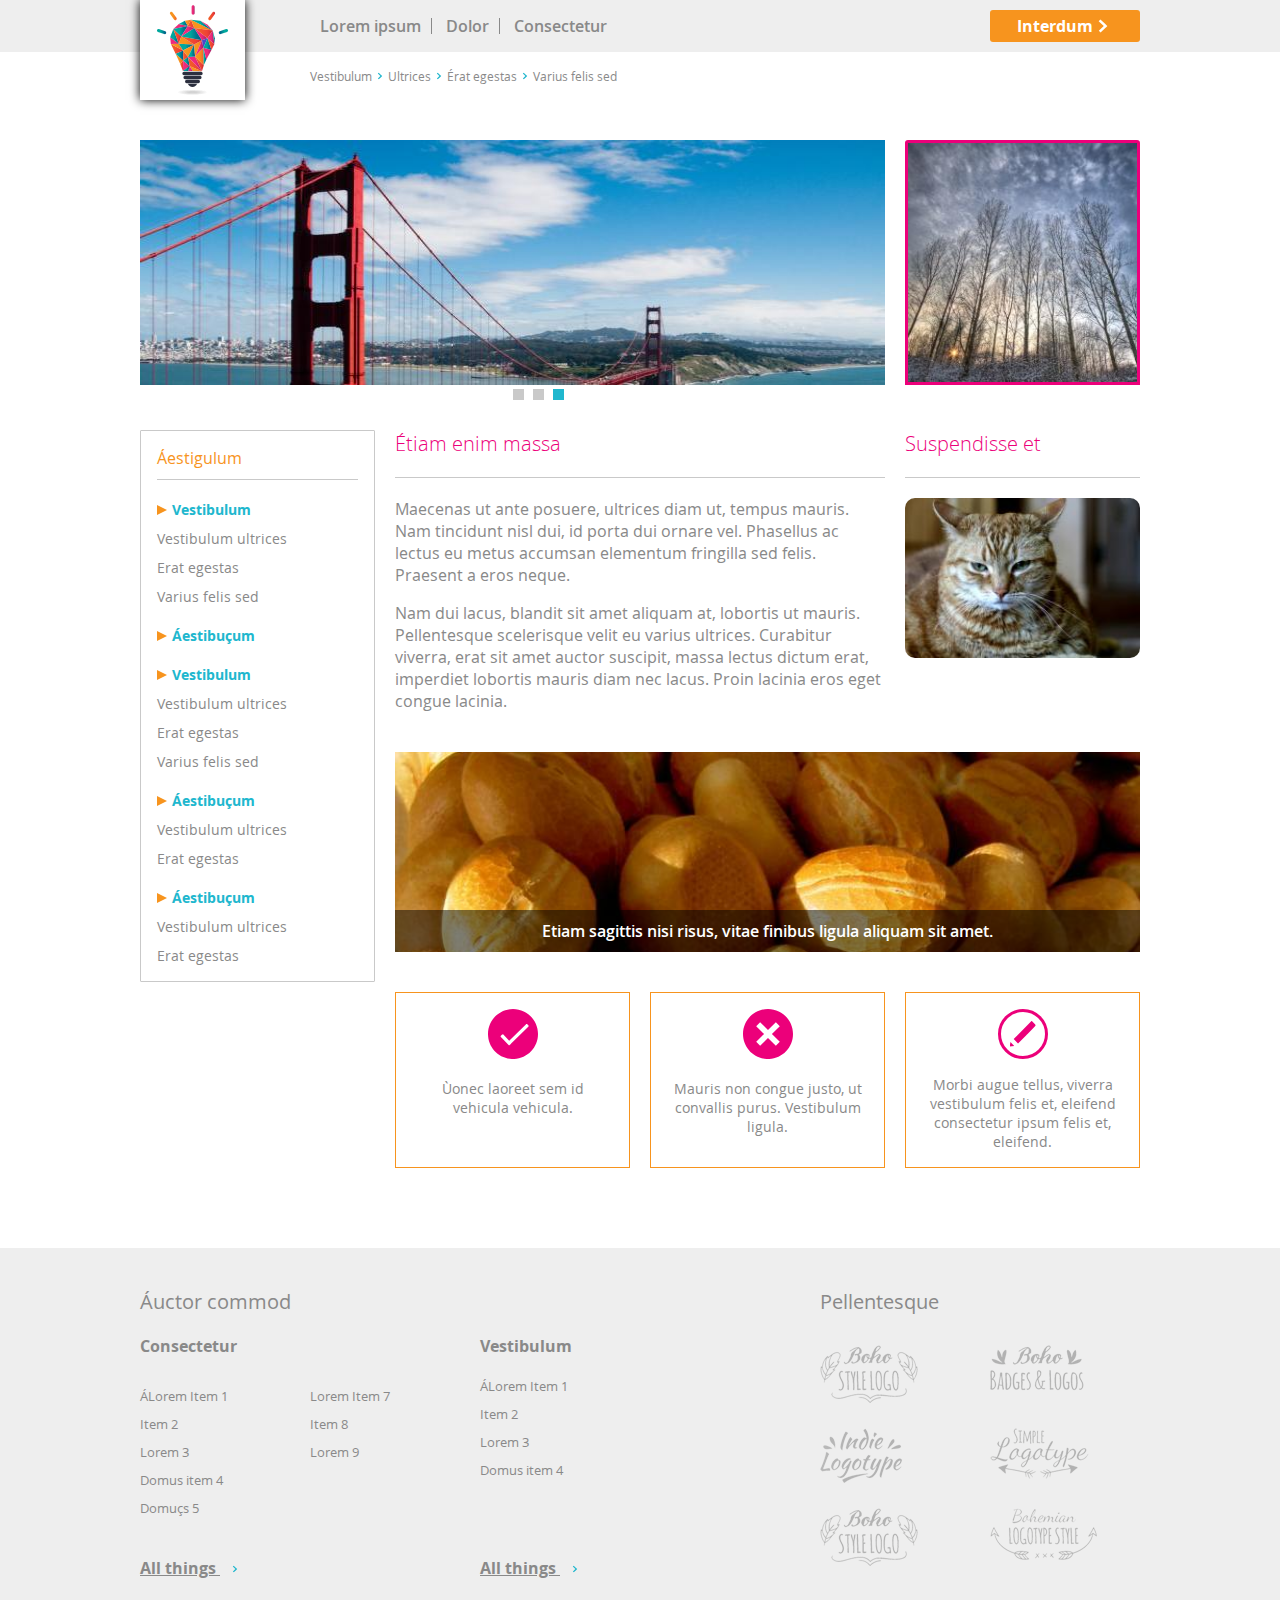
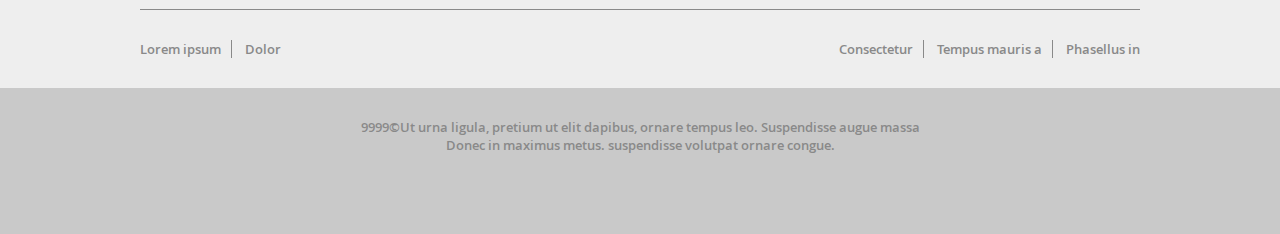
<file: index.html>
<!DOCTYPE HTML>

<html>
   <head>
      <meta charset="UTF-8">
      <title>Primeiro Desafio</title>
      <link rel="stylesheet" type="text/css" href="css/main.css">
   </head>

   <body>

      <header>

         <div class="top">
            
            <div class="container">

               <div class="menu row">
                  <ul class="col col-8 col-offset-2">
                     <li><a href="#">Lorem ipsum</a></li>
                     <li><a href="#">Dolor</a></li>
                     <li><a href="#">Consectetur</a></li>
                  </ul>

                  <div class="cta-button col col-2">
                     <a href="#">
                        Interdum <img class="arrow" src="svgs/seta-white.svg" alt=">" />
                     </a>
                  </div> <!--  .cta-button -->
               </div> <!--  .menu -->

            </div> <!-- .container -->

         </div> <!--  .top -->

         <div class="bottom">

            <div class="container">

               <div class="breadcrumb row">
                  <ul class="col col-10 col-offset-2">
                     <li>Vestibulum <img class="arrow" src="svgs/seta.svg" alt=">" /></li>
                     <li>Ultrices <img class="arrow" src="svgs/seta.svg" alt=">" /></li>
                     <li>Érat egestas <img class="arrow" src="svgs/seta.svg" alt=">" /></li>
                     <li>Varius felis sed</li>
                  </ul>
               </div> <!--  .breadcrumb -->

            </div> <!--  .container -->

         </div> <!--  .bottom -->

         <div class="container row">
            <a class="logo col-1" href="#"><img src="svgs/logo.svg" alt="logo" /></a>
         </div> <!--  .container -->

      </header>

      <div class="banner-wrapper row">

         <div class="container">

            <div class="slider col col-9">
               <img src="imagens/city-700x245.jpg" alt="cidade" />
               <div class="selector">
                  <span class="square"></span>
                  <span class="square"></span>
                  <span class="square active"></span>
               </div> <!--  .selector -->
            </div><!--  .slider -->

            <div class="side-image col col-3">
               <img src="imagens/nature-220x250.jpg" alt="natureza" />
            </div> <!--  .side-image -->

         </div> <!--  .container -->

      </div> <!--  .banner-wrapper -->

      <div class="main-wrapper">

         <div class="container">

            <div class="main row">
               
               <div class="submenu-wrapper col col-3">
                  
                  <div class="submenu">
                     
                     <div class="title">Áestigulum</div> <!--  .title -->

                     <ul>

                        <li>
                           <ul>
                              <li class="subtitle"><span class="title-arrow"></span> Vestibulum</li>
                              <li><a href="#">Vestibulum ultrices</a></li>
                              <li><a href="#">Erat egestas</a></li>
                              <li><a href="#">Varius felis sed</a></li>
                           </ul>
                        </li>

                        <li class="subtitle"><a href="#"><span class="title-arrow"></span> Áestibuçum</a></li>

                        <li>
                           <ul>
                              <li class="subtitle"><span class="title-arrow"></span> Vestibulum</li>
                              <li><a href="#">Vestibulum ultrices</a></li>
                              <li><a href="#">Erat egestas</a></li>
                              <li><a href="#">Varius felis sed</a></li>
                           </ul>
                        </li>

                        <li>
                           <ul>
                              <li class="subtitle"><span class="title-arrow"></span> Áestibuçum</li>
                              <li><a href="#">Vestibulum ultrices</a></li>
                              <li><a href="#">Erat egestas</a></li>
                           </ul>
                        </li>

                        <li>
                           <ul>
                              <li class="subtitle"><span class="title-arrow"></span> Áestibuçum</li>
                              <li><a href="#">Vestibulum ultrices</a></li>
                              <li><a href="#">Erat egestas</a></li>
                           </ul>
                        </li>

                     </ul>

                  </div> <!--  .submenu -->

               </div> <!--  .submenu-wrapper -->

               <div class="content col col-9">
               
                  <div class="text-wrapper row">
                     
                     <div class="text-wrapper-left col col-6">
                        
                        <div class="title">Étiam enim massa</div> <!--  .title -->

                        <div class="text">
                           <p>Maecenas ut ante posuere, ultrices diam ut, tempus mauris. Nam tincidunt nisl dui, id porta dui ornare vel. Phasellus ac lectus eu metus accumsan elementum fringilla sed felis. Praesent a eros neque.</p>
                           <p>Nam dui lacus, blandit sit amet aliquam at, lobortis ut mauris. Pellentesque scelerisque velit eu varius ultrices. Curabitur viverra, erat sit amet auctor suscipit, massa lectus dictum erat, imperdiet lobortis mauris diam nec lacus. Proin lacinia eros eget congue lacinia.</p>
                        </div> <!--  .text -->

                     </div> <!--  .text-wrapper-left -->   

                     <div class="text-wrapper-right col col-3">
                        
                        <div class="title">Suspendisse et</div> <!--  .title -->

                        <div class="image">
                           <img src="imagens/cats-220x150.jpg" alt="gato" />
                        </div> <!--  .image -->

                     </div> <!--  .text-wrapper-right -->

                  </div> <!--  .text-wrapper -->

                  <div class="main-banner-wrapper">
                     
                     <div class="banner">
                        
                        <div class="banner-text">
                           <p>Etiam sagittis nisi risus, vitae finibus ligula aliquam sit amet.</p>
                        </div> <!--  .banner-text -->

                     </div> <!--  .banner-text -->

                  </div> <!--  .main-banner-wrapper -->

                  <div class="boxes row">
                     
                     <div class="success-box-wrapper col col-3">
                        <div class="success-box">
                           <div class="box-success-image"></div> <!--  .image-success -->
                           <!-- <img src="svgs/sucesso.svg" alt="sucesso" /> -->
                           <p>Ùonec laoreet sem id vehicula vehicula.</p>
                        </div> <!--  .success-box -->
                     </div> <!--  .success-box-wrapper -->

                     <div class="error-box-wrapper col col-3">
                        <div class="error-box">
                           <div class="box-error-image"></div> <!--  .image-success -->
                           <!-- <img src="svgs/erro.svg" alt="erro" /> -->
                           <p>Mauris non congue justo, ut convallis purus. Vestibulum ligula.</p>
                        </div> <!--  .error-box -->
                     </div> <!--  .erro-box-wrapper -->

                     <div class="edit-box-wrapper col col-3">
                        <div class="edit-box">
                           <div class="circle">
                              <div class="box-edit-image"></div> <!--  .image-success -->
                           </div> <!--  .circle -->
                           <!-- <img src="svgs/editar.svg" alt="editar" /> -->
                           <p>Morbi augue tellus, viverra vestibulum felis et, eleifend consectetur ipsum felis et, eleifend.</p>
                        </div> <!--  .edit-box -->
                     </div> <!--  .edit-box-wrapper -->

                  </div> <!--  .boxes -->

               </div> <!--  .content -->

            </div> <!--  .main -->
            
         </div> <!--  .container -->

      </div> <!--  .main-wrapper -->

      <footer>
         
         <div class="top">

            <div class="container">
               
               <div class="top-items row">
                  
                  <div class="footer-menu-wrapper col col-8">

                     <div class="footer-title">Áuctor commod</div> <!--  .footer-title -->
                     
                     <div class="row">
                        <div class="footer-menu col col-4">
                           
                           <div class="footer-menu-title">Consectetur</div> <!--  .footer-menu-title -->

                           <div class="links row">
                              <ul class="col col-2">
                                 <li><a href="#">ÁLorem Item 1</a></li>
                                 <li><a href="#">Item 2</a></li>
                                 <li><a href="#">Lorem 3</a></li>
                                 <li><a href="#">Domus item 4</a></li>
                                 <li><a href="#">Domuçs 5</a></li>
                              </ul>

                              <ul class="col col-2">
                                 <li><a href="#">Lorem Item 7</a></li>
                                 <li><a href="#">Item 8</a></li>
                                 <li><a href="#">Lorem 9</a></li>
                              </ul>
                           </div> <!--  .links -->

                        </div> <!--  .footer-menu -->
                        
                        <div class="footer-menu col col-4">
                           
                           <div class="footer-menu-title">Vestibulum</div> <!--  .footer-menu-title -->

                           <ul>
                              <li><a href="#">ÁLorem Item 1</a></li>
                              <li><a href="#">Item 2</a></li>
                              <li><a href="#">Lorem 3</a></li>
                              <li><a href="#">Domus item 4</a></li>
                           </ul>

                        </div> <!--  .footer-menu -->
                     </div> <!--  .row -->

                     <div class="all-links-wrapper row">

                        <div class="all-links col col-4">
                           <a href="#">All things <img class="arrow" src="svgs/seta.svg" alt=">" /></a>
                        </div> <!--  .all-links -->


                        <div class="all-links col col-4">
                           <a href="#">All things <img class="arrow" src="svgs/seta.svg" alt=">" /></a>
                        </div> <!--  .all-links -->

                     </div> <!--  .all-links-wrapper -->

                  </div> <!--  .footer-menu-wrapper -->

                  <div class="external-link-wrapper col col-4">
                     
                     <div class="footer-title">Pellentesque</div> <!--  .footer-title -->

                     <div class="external-logo-wrapper row">
                        <div class="external-link col col-2">
                           <a href="#" target="_blank">
                              <img src="imagens/logos/logo-01.png" alt="link externo" />
                           </a>
                        </div> <!--  .external-link -->
                        <div class="external-link col col-2">
                           <a href="#" target="_blank">
                              <img src="imagens/logos/logo-02.png" alt="link externo" />
                           </a>
                        </div> <!--  .external-link -->
                     </div> <!--  .external-logo-wrapper -->

                     <div class="external-logo-wrapper row">
                        <div class="external-link col col-2">
                           <a href="#" target="_blank">
                              <img src="imagens/logos/logo-03.png" alt="link externo" />
                           </a>
                        </div> <!--  .external-link -->
                        <div class="external-link col col-2">
                           <a href="#" target="_blank">
                              <img src="imagens/logos/logo-04.png" alt="link externo" />
                           </a>
                        </div> <!--  .external-link -->
                     </div> <!--  .external-logo-wrapper -->

                     <div class="external-logo-wrapper row">
                        <div class="external-link col col-2">
                           <a href="#" target="_blank">
                              <img src="imagens/logos/logo-05.png" alt="link externo" />
                           </a>
                        </div> <!--  .external-link -->
                        <div class="external-link col col-2">
                           <a href="#" target="_blank">
                              <img src="imagens/logos/logo-06.png" alt="link externo" />
                           </a>
                        </div> <!--  .external-link -->
                     </div> <!--  .external-logo-wrapper -->

                  </div> <!--  .external-link-wrapper -->

               </div> <!--  .top-items -->

               <div class="top-menu">
                  
                  <ul>
                     <li><a href="#">Lorem ipsum</a></li>
                     <li><a href="#">Dolor </a></li>
                  </ul>

                  <ul>
                     <li><a href="#">Consectetur </a></li>
                     <li><a href="#">Tempus mauris a</a></li>
                     <li><a href="#">Phasellus in</a></li>
                  </ul>

               </div> <!--  .top-menu -->

            </div> <!--  .container -->

         </div> <!--  .top -->

         <div class="bottom">
            
            <p>9999©Ut urna ligula, pretium ut elit dapibus, ornare tempus leo. Suspendisse augue massa</p>
            <p>Donec in maximus metus. suspendisse volutpat ornare congue.</p>

         </div> <!--  .bottom -->

      </footer>

   </body>

</html>
</file>
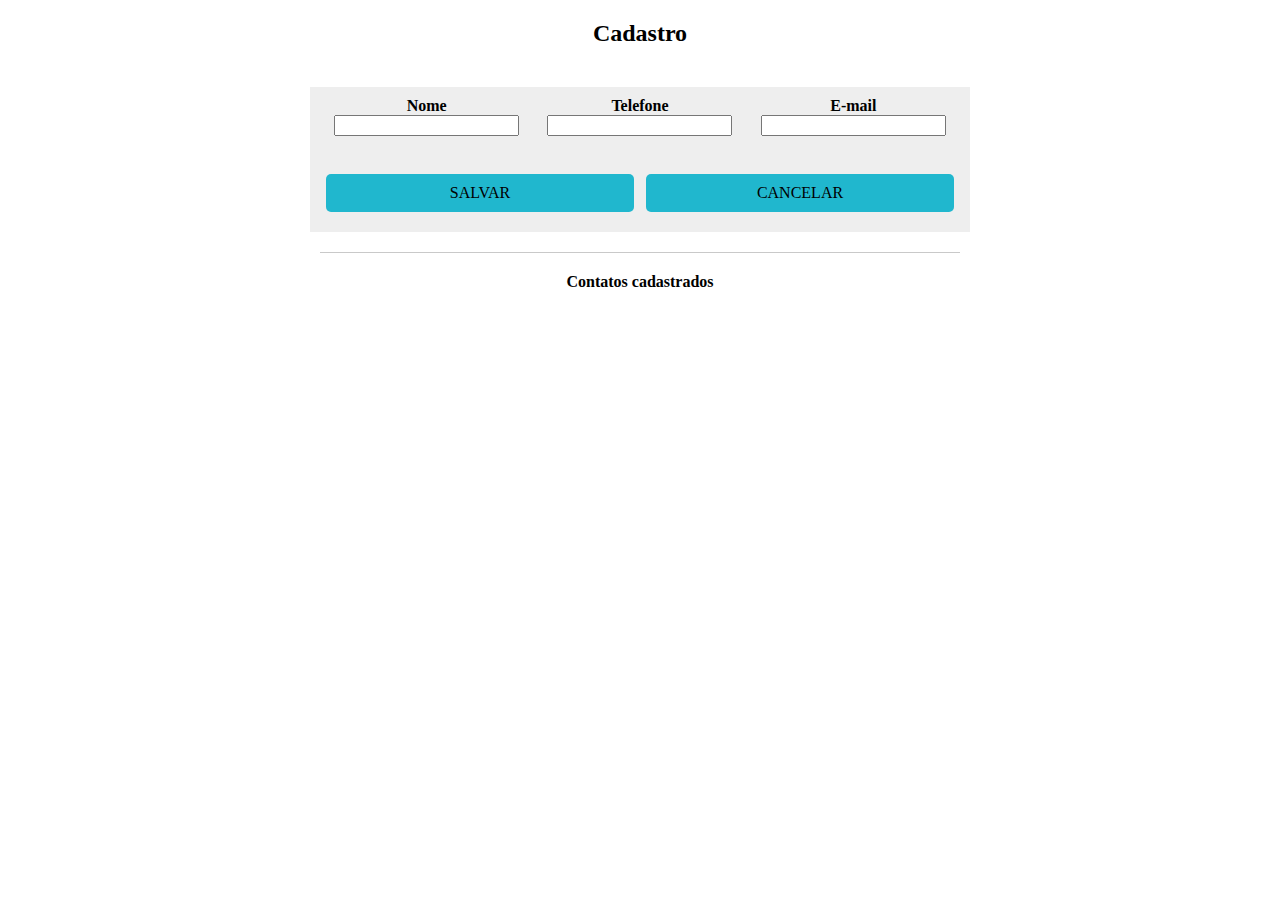
<file: cadastro.html>
<!DOCTYPE html>

<html>

   <head>

      <meta charset="UTF-8" />
      <title>Segundo Desafio</title>

      <style>

         body {margin: 0; padding: 0;}

         h2 {text-align: center; padding: 20px 0; margin: 0 0 20px;}

         form {text-align: center; width: 50%; margin: 0 auto; background-color: #eee; padding: 10px;}
         .row {display: flex; justify-content: space-around;}

         .buttons {margin-top: 20px;}
         .button {width: 48%; background-color: #20b7ce; padding: 10px 0; border-radius: 5px; cursor: pointer; text-transform: uppercase;}
         .button:hover {color: #fff;}

         form h4 {margin: 0;}
         form input {margin: 0;}

         .list {width: 50%; margin: 20px auto 0; padding-top: 20px; border-top: 1px solid #c9c9c9;}
         .list h4 {text-align: center; margin: 0 0 20px;}
         .entry {margin-bottom: 30px;}
         .entry .name {text-transform: capitalize; font-weight: bold;}

         .error {margin: 0; color: red;}
         .general-error {margin: 10px 0;}
         .success {margin: 10px 0; color: green;}
         
      </style>

   </head>

   <body>

      <h2>Cadastro</h2>
      
      <form action="">
         
         <div class="row">
            <div class="field">
               <h4>Nome</h4>
               <input type="text" id="nome" name="nome" />
               <p class="error nome-error">&nbsp;</p>
            </div> <!--  .field -->

            <div class="field">
               <h4>Telefone</h4>
               <input type="text" id="telefone" name="telefone" mask="telefone" />
               <p class="error telefone-error">&nbsp;</p>
            </div> <!--  .field -->

            <div class="field">
               <h4>E-mail</h4>
               <input type="text" id="email" name="email" />
               <p class="error email-error">&nbsp;</p>
            </div> <!--  .field -->
         </div> <!--  .row -->

         <div class="buttons row">
            <div class="button save-button">Salvar</div> <!--  .button -->
            <div class="button cancel-button">Cancelar</div> <!--  .button -->
         </div> <!--  .row -->

         <p class="error general-error"></p> <!--  .error -->
         <p class="success"></p> <!--  .error -->

      </form>

      <div class="list">

         <h4>Contatos cadastrados</h4>

      </div> <!--  .list -->


 

   </body>

   <script src="libs/jQuery/jquery-3.1.1.min.js"></script>
   <script src="libs/Inputmask-3.x/dist/min/jquery.inputmask.bundle.min.js"></script>

   <script>
      /***** Phone Mask *****/
      $('input[mask="telefone"]').inputmask({
        mask: ['(99) 9999-9999', '(99) 99999-9999', ],
        keepStatic: true
      });

      /***** Validate everytime the mouse leaves the input field, when the focus is lost and the key is released *****/
      $('form input').bind('mouseout keyup focusout', function()
      {
         var field = $(this).attr('id');
         validation(field);
      });

      /***** Save Button *****/
      $('.save-button').on('click', function()
      {
         // If the validation of all fields passes, insert the data
         if(validation('nome') && validation('telefone') && validation('email'))
         {
            // Adds the data to the list
            $('.list').append('<div class="entry">\
               <div class="name">**' + $('form input#nome').val() + '** </div>\
               <div class="contacts">' + $('form input#telefone').val() + ' - ' + $('form input#email').val() + ' </div>\
               </div>\
            ');

            // Reset fields
            $('input').val('');

            // Display a success message
            $('.general-error').text('');
            $('.success').text('Dados inseridos!');
         }
         else
         {
            // Inform that a field has errors
            $('.success').text('');
            $('.general-error').text('Dados incorretos');
         }
      });

      /***** Cancel Button *****/
      $('.cancel-button').on('click', function()
      {
         // Reset fields
         $('input').val('');

         // Reset errors
         $('.error').html('&nbsp;');
         $('.general-error').text('');
         $('.success').text('');
      });

      /****** When enter is pressed, insert the data ******/
      $(document).keypress(function(e)
      {
         if(e.which == 13) {
            $('.save-button').click();
         }
      });

      /***** Function to validate the data *****/
      function validation(field)
      {
         var inputLength = $('input#' + field).val();

         // Checks if the field is not empty
         if(inputLength.length > 0)
         {
            $('.' + field + '-error').html('&nbsp;');
         }
         else
         {
            $('.' + field + '-error').text('Campo obrigatório');
            return false;
         }

         var value = $('input#' + field).val();

         // Check the name of the field and validate it with a regex expression
         switch (field)
         {
            case 'nome':
               var regex = new RegExp('^[a-zA-ZÀÁÂÃÄÅàáâãäåÒÓÔÕÖØòóôõöøÈÉÊËèéêëÇçÌÍÎÏìíîïÙÚÛÜùúûüÿÑñ ]*$');

               if (!regex.test(value))
               {
                  $('.nome-error').text('Nome inválido');
                  return false;
               }
               
               break;

            case 'telefone':
               var regex = new RegExp('^[0-9]{10,11}$');
               value = value.replace(/[\(\)\-\s]+/g, '');

               if (!regex.test(value))
               {
                  $('.telefone-error').text('Telefone inválido');
                  return false;
               }
               
               break;

            case 'email':
               var regex = new RegExp(/^\w+([\.-]?\w+)*@\w+([\.-]?\w+)*(\.\w{2,3})+$/);

               if (!regex.test(value))
               {
                  $('.email-error').text('E-mail inválido');
                  return false;
               }
               
               break;

            default:
               return false;
               break;
         }

         // Validation passes
         $('.' + field + '-error').html('&nbsp;');
         return true;
      }

   </script>

</html>
</file>
<file: css/main.css>
/* Open Sans Regular */
@font-face {
  font-family: 'open_sansregular';
  src: url("base/typography/opensans_regular_macroman/OpenSans-Regular-webfont.eot");
  src: url("base/typography/opensans_regular_macroman/OpenSans-Regular-webfont.eot?#iefix") format("embedded-opentype"), url("base/typography/opensans_regular_macroman/OpenSans-Regular-webfont.woff") format("woff"), url("base/typography/opensans_regular_macroman/OpenSans-Regular-webfont.ttf") format("truetype"), url("base/typography/opensans_regular_macroman/OpenSans-Regular-webfont.svg#open_sansregular") format("svg");
  font-weight: normal;
  font-style: normal; }
/* Open Sans Semibold */
@font-face {
  font-family: 'open_sanssemibold';
  src: url("base/typography/opensans_semibold_macroman/OpenSans-Semibold-webfont.eot");
  src: url("base/typography/opensans_semibold_macroman/OpenSans-Semibold-webfont.eot?#iefix") format("embedded-opentype"), url("base/typography/opensans_semibold_macroman/OpenSans-Semibold-webfont.woff") format("woff"), url("base/typography/opensans_semibold_macroman/OpenSans-Semibold-webfont.ttf") format("truetype"), url("base/typography/opensans_semibold_macroman/OpenSans-Semibold-webfont.svg#open_sanssemibold") format("svg");
  font-weight: normal;
  font-style: normal; }
/* Open Sans Bold */
@font-face {
  font-family: 'open_sansbold';
  src: url("base/typography/opensans_bold_macroman/OpenSans-Bold-webfont.eot");
  src: url("base/typography/opensans_bold_macroman/OpenSans-Bold-webfont.eot?#iefix") format("embedded-opentype"), url("base/typography/opensans_bold_macroman/OpenSans-Bold-webfont.woff") format("woff"), url("base/typography/opensans_bold_macroman/OpenSans-Bold-webfont.ttf") format("truetype"), url("base/typography/opensans_bold_macroman/OpenSans-Bold-webfont.svg#open_sansbold") format("svg");
  font-weight: normal;
  font-style: normal; }
/* Open Sans Light */
@font-face {
  font-family: 'open_sanslight';
  src: url("base/typography/opensans_light_macroman/OpenSans-Light-webfont.eot");
  src: url("base/typography/opensans_light_macroman/OpenSans-Light-webfont.eot?#iefix") format("embedded-opentype"), url("base/typography/opensans_light_macroman/OpenSans-Light-webfont.woff") format("woff"), url("base/typography/opensans_light_macroman/OpenSans-Light-webfont.ttf") format("truetype"), url("base/typography/opensans_light_macroman/OpenSans-Light-webfont.svg#open_sanslight") format("svg");
  font-weight: normal;
  font-style: normal; }
.row:after {
  display: table;
  content: " ";
  clear: both; }
.row .col {
  float: left;
  margin-right: 20px; }
  .row .col:last-child {
    margin-right: 0; }

.col-12 {
  width: 1000px; }

.col-11 {
  width: 915px; }

.col-10 {
  width: 830px; }

.col-9 {
  width: 745px; }

.col-8 {
  width: 660px; }

.col-7 {
  width: 575px; }

.col-6 {
  width: 490px; }

.col-5 {
  width: 405px; }

.col-4 {
  width: 320px; }

.col-3 {
  width: 235px; }

.col-2 {
  width: 150px; }

.col-1 {
  width: 65px; }

.col-offset-12 {
  margin-left: 100%; }

.col-offset-11 {
  margin-left: 935px; }

.col-offset-10 {
  margin-left: 850px; }

.col-offset-9 {
  margin-left: 765px; }

.col-offset-8 {
  margin-left: 680px; }

.col-offset-7 {
  margin-left: 595px; }

.col-offset-6 {
  margin-left: 510px; }

.col-offset-5 {
  margin-left: 425px; }

.col-offset-4 {
  margin-left: 340px; }

.col-offset-3 {
  margin-left: 255px; }

.col-offset-2 {
  margin-left: 170px; }

.col-offset-1 {
  margin-left: 85px; }

.col-offset-0 {
  margin-left: 0%; }

body {
  margin: 0;
  color: #898989;
  font-family: open_sansregular, Arial, sans-serif;
  font-size: 16px; }

.container {
  margin: 0 auto;
  width: 1000px; }

a {
  text-decoration: none;
  color: inherit;
  transition: color 0.3s; }
  a:hover {
    color: #f7941e; }

ul {
  margin: 0;
  padding: 0; }
  ul li {
    list-style-type: none;
    margin: 0;
    padding: 0; }

header {
  position: relative; }
  header .logo {
    position: absolute;
    top: 0;
    padding: 0 20px;
    height: 100%;
    background-color: #fff;
    -webkit-box-shadow: 0px 0px 10px 0px black;
    -moz-box-shadow: 0px 0px 10px 0px black;
    box-shadow: 0px 0px 10px 0px black; }
    header .logo img {
      position: absolute;
      top: 50%;
      left: 0;
      transform: translateY(-50%);
      width: 100%;
      height: 90%; }
  header .top {
    background-color: #eee; }
    header .top .container .menu {
      display: flex;
      align-items: center;
      line-height: 0;
      font-family: open_sanssemibold, Arial, sans-serif; }
      header .top .container .menu ul, header .top .container .menu .cta-button {
        line-height: 1; }
      header .top .container .menu ul {
        padding-top: 10px;
        padding-bottom: 10px; }
        header .top .container .menu ul li {
          display: inline-block;
          padding: 0 10px;
          border-right: 1px solid; }
          header .top .container .menu ul li:last-child {
            border: none; }
      header .top .container .menu .cta-button {
        position: relative;
        margin: 10px 0;
        text-align: center;
        font-family: open_sansbold, Arial, sans-serif;
        background-color: #f7941e;
        border-radius: 3px; }
        header .top .container .menu .cta-button:hover {
          background-color: #20b7ce; }
        header .top .container .menu .cta-button a {
          display: block;
          padding: 8px 20px 8px 0;
          color: #fff; }
        header .top .container .menu .cta-button .arrow {
          position: absolute;
          top: 50%;
          transform: translateY(-50%);
          width: 20px;
          height: 20px; }
  header .bottom .breadcrumb {
    font-size: 12px; }
    header .bottom .breadcrumb ul {
      padding-top: 16px;
      padding-bottom: 16px; }
      header .bottom .breadcrumb ul li {
        display: inline-block; }
        header .bottom .breadcrumb ul li .arrow {
          width: 10px;
          height: 10px; }

.banner-wrapper {
  margin: 40px 0; }
  .banner-wrapper .slider {
    position: relative; }
    .banner-wrapper .slider img {
      width: 100%;
      height: 245px; }
    .banner-wrapper .slider .selector {
      position: absolute;
      bottom: -15px;
      left: 50%;
      transform: transltateX(-50%); }
      .banner-wrapper .slider .selector .square {
        display: inline-block;
        margin-right: 5px;
        width: 11px;
        height: 11px;
        background-color: #c9c9c9; }
        .banner-wrapper .slider .selector .square.active {
          margin-right: 0;
          background-color: #20b7ce; }
  .banner-wrapper .side-image img {
    width: -webkit-calc(100% - 6px);
    width: -moz-calc(100% - 6px);
    width: calc(100% - 6px);
    height: 239px;
    border: 3px solid #ec007a;
    border-radius: 3px 3px 0 0; }

.main-wrapper {
  padding-bottom: 80px; }
  .main-wrapper .main .submenu {
    padding: 16px;
    border: 1px solid #c9c9c9;
    border-radius: 1px; }
    .main-wrapper .main .submenu .title {
      padding-bottom: 10px;
      color: #f7941e;
      border-bottom: 1px solid #c9c9c9; }
    .main-wrapper .main .submenu ul {
      font-size: 14px; }
      .main-wrapper .main .submenu ul .subtitle {
        margin-top: 20px;
        color: #20b7ce;
        font-family: open_sansbold, Arial, sans-serif; }
      .main-wrapper .main .submenu ul .title-arrow {
        position: relative;
        margin-right: 15px; }
        .main-wrapper .main .submenu ul .title-arrow:after {
          content: " ";
          position: absolute;
          top: 50%;
          left: 0;
          transform: translateY(-50%);
          width: 0;
          height: 0;
          border-top: 5px solid transparent;
          border-bottom: 5px solid transparent;
          border-left: 10px solid #f7941e; }
      .main-wrapper .main .submenu ul ul li {
        margin-top: 10px; }
  .main-wrapper .main .content .text-wrapper .title {
    margin-bottom: 20px;
    padding-bottom: 20px;
    color: #ec007a;
    font-family: open_sanslight, Arial, sans-serif;
    font-size: 20px;
    border-bottom: 1px solid #c9c9c9; }
  .main-wrapper .main .content .text-wrapper .text-wrapper-left .text p:last-child {
    margin-bottom: 0; }
  .main-wrapper .main .content .text-wrapper .text-wrapper-right .image img {
    width: 100%;
    border-radius: 10px; }
  .main-wrapper .main .content .main-banner-wrapper {
    margin: 40px 0;
    font-family: open_sanssemibold, Arial, sans-serif; }
    .main-wrapper .main .content .main-banner-wrapper .banner {
      position: relative;
      text-align: center;
      width: 100%;
      height: 200px;
      background: url("../imagens/food-700x200.jpg") no-repeat 50% 50%;
      background-size: cover; }
      .main-wrapper .main .content .main-banner-wrapper .banner .banner-text {
        position: absolute;
        bottom: 0;
        left: 0;
        width: 100%;
        background-color: rgba(0, 0, 0, 0.5); }
        .main-wrapper .main .content .main-banner-wrapper .banner .banner-text p {
          margin: 0;
          padding: 10px 0;
          color: #fff; }
  .main-wrapper .main .content .boxes {
    display: flex;
    align-items: stretch;
    text-align: center;
    font-size: 14px; }
    .main-wrapper .main .content .boxes [class$="-box"] {
      padding: 0 20px;
      height: 100%; }
    .main-wrapper .main .content .boxes [class$="-image"] {
      width: 50px;
      height: 50px;
      background-color: #ec007a; }
    .main-wrapper .main .content .boxes .col {
      border: 1px solid #f7941e; }
    .main-wrapper .main .content .boxes .circle {
      position: relative;
      margin: 16px auto 0;
      width: 44px;
      height: 44px;
      border: 3px solid #ec007a;
      border-radius: 50%; }
      .main-wrapper .main .content .boxes .circle .box-edit-image {
        position: absolute;
        top: 50%;
        left: 50%;
        transform: translate(-50%, -50%);
        width: 60%;
        height: 60%; }
    .main-wrapper .main .content .boxes p {
      margin: 16px 0; }

footer .top {
  padding-top: 40px;
  background-color: #eeeeee; }
  footer .top .top-items {
    padding-bottom: 30px;
    border-bottom: 1px solid #898989; }
    footer .top .top-items .footer-title {
      margin-bottom: 20px;
      font-size: 20px; }
    footer .top .top-items .footer-menu .footer-menu-title {
      margin-bottom: 20px;
      font-family: open_sansbold, Arial, sans-serif; }
    footer .top .top-items .footer-menu ul, footer .top .top-items .footer-menu .all-links {
      font-size: 13px; }
    footer .top .top-items .footer-menu ul li {
      margin-top: 10px; }
    footer .top .top-items .all-links-wrapper {
      clear: both;
      margin-top: 40px;
      font-family: open_sansbold, Arial, sans-serif; }
      footer .top .top-items .all-links-wrapper a {
        text-decoration: underline; }
      footer .top .top-items .all-links-wrapper .arrow {
        margin-left: 10px;
        width: 10px;
        height: 10px; }
    footer .top .top-items .external-link-wrapper .footer-title {
      margin-bottom: 30px; }
    footer .top .top-items .external-link-wrapper .external-logo-wrapper {
      margin-top: 20px; }
  footer .top .top-menu {
    display: flex;
    justify-content: space-between;
    padding: 30px 0;
    font-family: open_sanssemibold, Arial, sans-serif;
    font-size: 13px; }
    footer .top .top-menu ul li {
      display: inline-block;
      padding-right: 10px;
      padding-left: 10px;
      border-right: 1px solid #898989; }
      footer .top .top-menu ul li:first-child {
        padding-left: 0; }
      footer .top .top-menu ul li:last-child {
        padding-right: 0;
        text-align: right;
        border: none; }
footer .bottom {
  padding: 30px 0 80px;
  text-align: center;
  font-family: open_sanssemibold, Arial, sans-serif;
  font-size: 13px;
  background-color: #c9c9c9; }
  footer .bottom p {
    margin: 0; }

.box-success-image {
  display: inline-block;
  margin-top: 16px;
  -webkit-mask: url(../svgs/sucesso.svg) no-repeat 50% 50%;
  mask: url(../svgs/sucesso.svg) no-repeat 50% 50%;
  -webkit-mask-size: cover;
  mask-size: cover; }

.box-error-image {
  display: inline-block;
  margin-top: 16px;
  -webkit-mask: url(../svgs/erro.svg) no-repeat 50% 50%;
  mask: url(../svgs/erro.svg) no-repeat 50% 50%;
  -webkit-mask-size: cover;
  mask-size: cover; }

.box-edit-image {
  display: inline-block;
  -webkit-mask: url(../svgs/editar.svg) no-repeat 50% 50%;
  mask: url(../svgs/editar.svg) no-repeat 50% 50%;
  -webkit-mask-size: cover;
  mask-size: cover; }

/*# sourceMappingURL=main.css.map */
</file>
